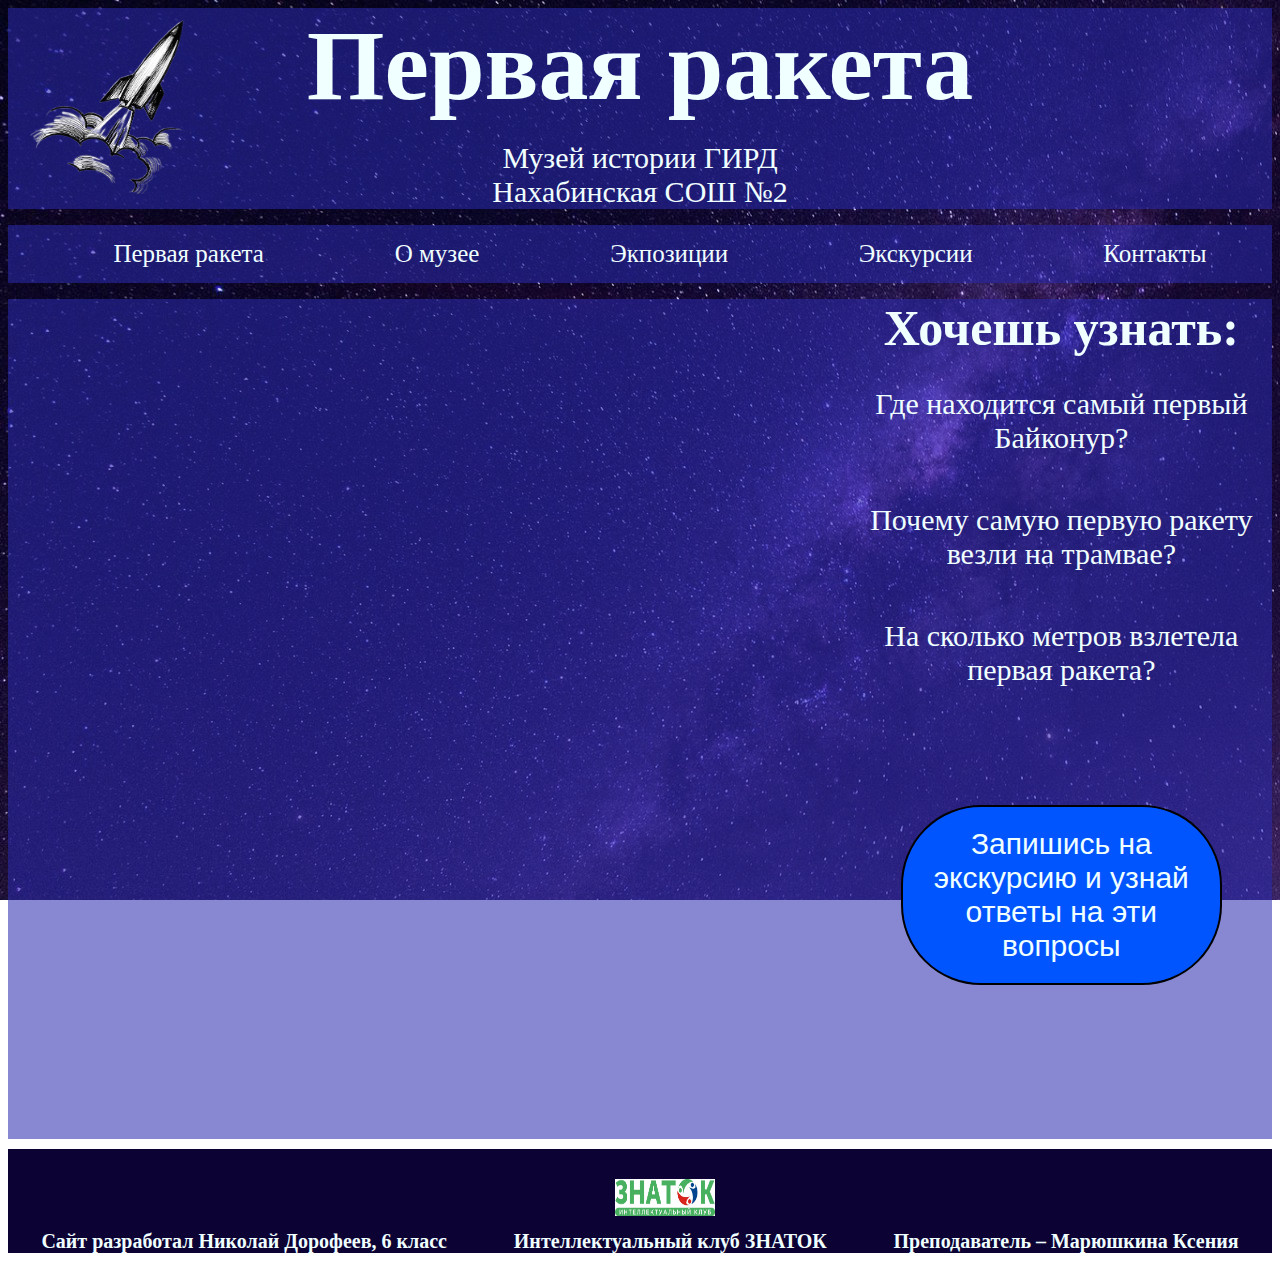
<file: index.html>
<!DOCTYPE html>
<html lang="en">
<head>
    <meta charset="UTF-8">
    <meta name="viewport" content="width=device-width, initial-scale=1.0">
    <title>Document</title>
    <link rel="stylesheet" href="style.css">
</head>
<body>
    <header>
      <div class="logo">
<img src="3c4ba544-bc75-45b0-879f-c67ae885b104.png" alt="" width="200px" height="200px">
</div>
<div class="text">
<h1>Первая ракета</h1><br>
<p>Музей истории ГИРД</p><p>Нахабинская СОШ №2</p></div>

</header>
<nav>
<ul><li><a href="первая ракета/index.html">Первая ракета</a></li>
<li><a href="о музее/index.html">О музее</a></li>
<li><a href="экспозиции/index.html">Экпозиции</a></li>
<li><a href="экскурсии/index.html">Экскурсии</a></li>

<li><a href="контакты/index.html">Контакты</a></li>
</ul>

</nav>
<div class="ff">
<div class="slider">
    <div class="slide">
      <img src="1а.jpg" alt="Фото 1" width="100%" height="840px">
    </div>
    <div class="slide">
      <img src="2a.jpg" alt="Фото 2" width="100%" height="840px">
    </div>
    <div class="slide">
      <img src="4a.jpg" alt="Фото 3" width="100%" height="840px">
    </div>
    <div class="slide">
      <img src="3a.png" alt="Фото 4" width="100%" height="840px">
    </div>
    <div class="slide">
        <img src="5a.jpg" alt="Фото 4" width="100%" height="840px">
      </div>

  </div>
  <div class="bait">
<h1>Хочешь узнать:</h1>
<p>Где находится самый первый Байконур?</p><br>
<p>Почему самую первую ракету везли на трамвае?</p><br>
<p>На сколько метров взлетела первая ракета?</p><br>
<button><a href="экскурсии/запись/index.html">Запишись на экскурсию и узнай ответы на эти вопросы</a></button>  </div>
</div>
<footer> 
    <div class="footer-img"><img src="WhatsApp Image 2024-03-23 at 12.44.08 PM.jpeg" alt="" width="100px" height="37px"></div>
  <div class="footer-text">                           
  <h6>Сайт разработал Николай Дорофеев, 6 класс</h6>
 <h6>Интеллектуальный клуб ЗНАТОК</h6>
  <h6>Преподаватель – Марюшкина Ксения</h6>
</div> 
</footer>



</body>
</html>
</file>
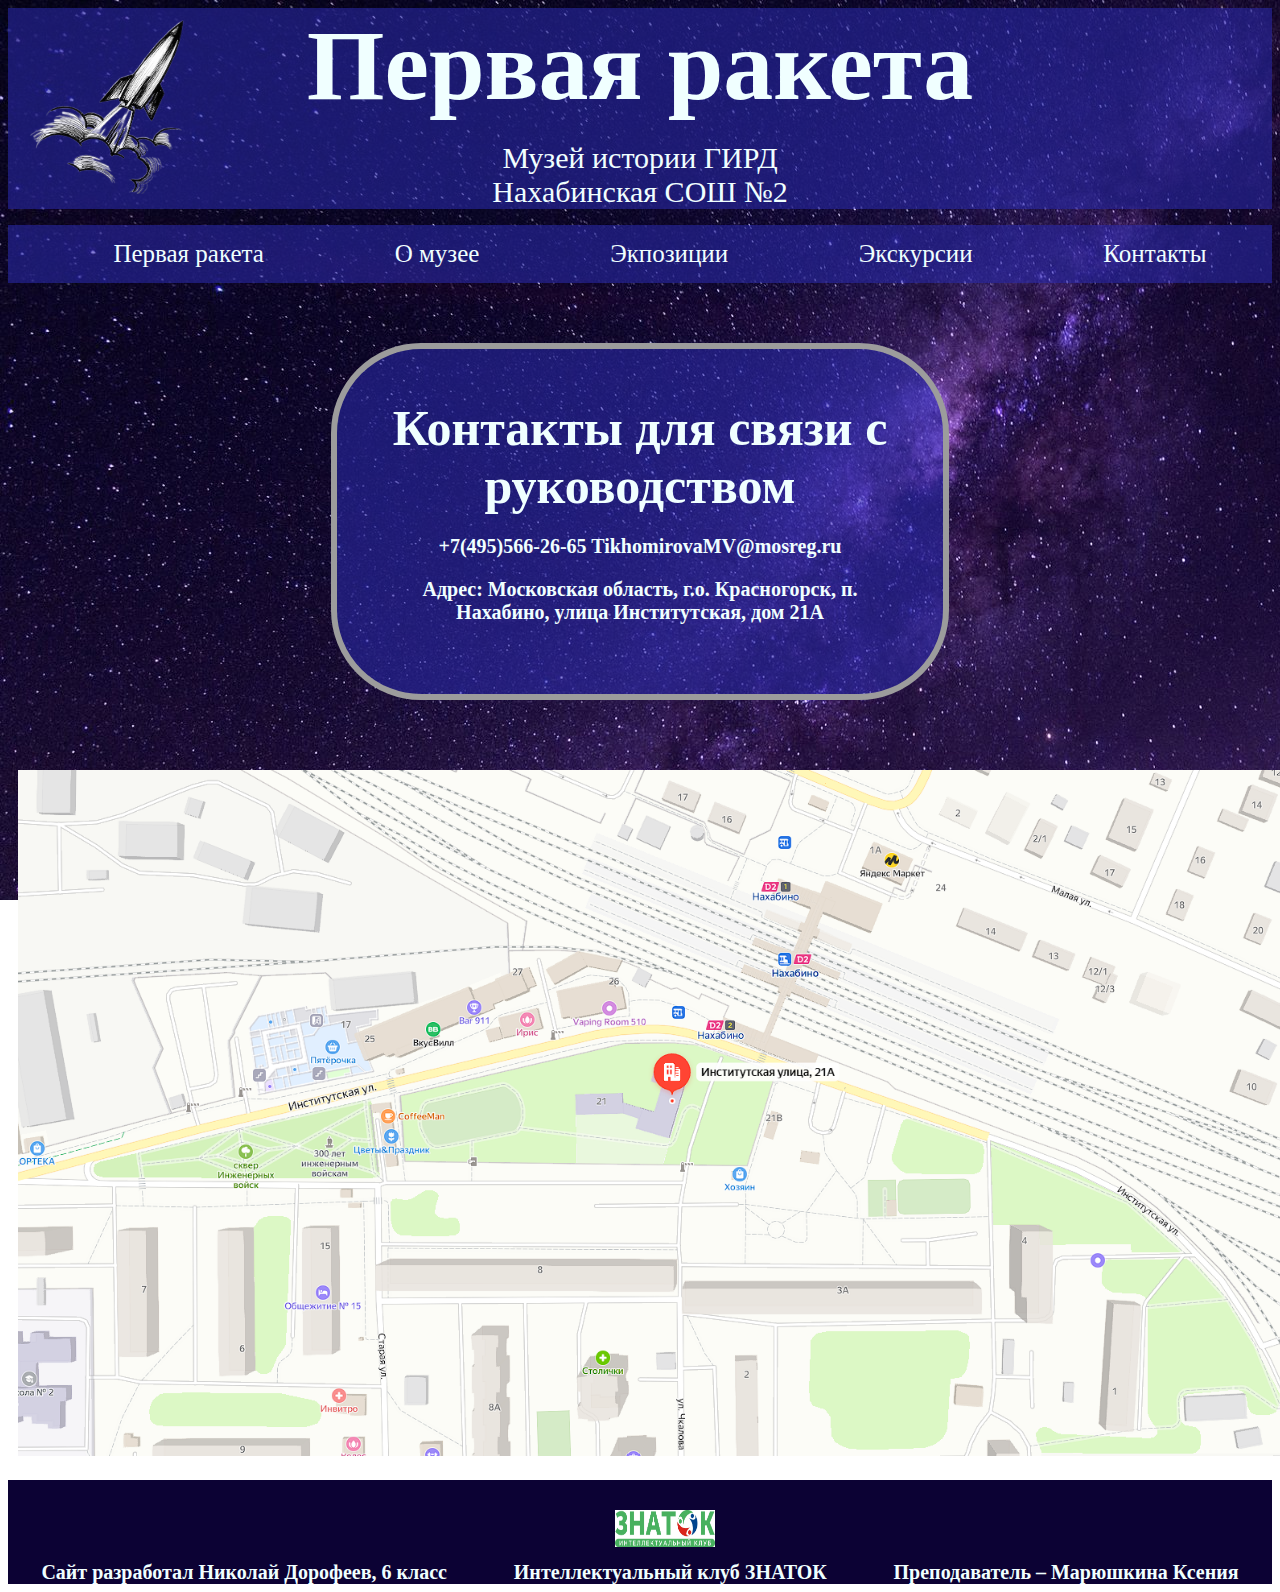
<file: контакты/index.html>
<!DOCTYPE html>
<html lang="en">
<head>
    <meta charset="UTF-8">
    <meta name="viewport" content="width=device-width, initial-scale=1.0">
    <title>Document</title>
    <link rel="stylesheet" href="style.css">
</head>
<body>
    <header>
        <div class="logo">
  <img src="3c4ba544-bc75-45b0-879f-c67ae885b104.png" alt="" width="200px" height="200px">
  </div>
  <div class="text">
  <h1>Первая ракета</h1><br>
  <p>Музей истории ГИРД</p><p>Нахабинская СОШ №2</p></div>
  </header>
  <nav>
  <ul><li><a href="первая ракета/index.html">Первая ракета</a></li>
  <li><a href="о музее/index.html">О музее</a></li>
  <li><a href="экспозиции/index.html">Экпозиции</a></li>
  <li><a href="экскурсии/index.html">Экскурсии</a></li>
  
  <li><a href="контакты/index.html">Контакты</a></li>
  </ul>
  
  </nav>
        <div class="info">
          <h1> Контакты для связи с руководством</h1> 
           <h3>  +7(495)566-26-65  TikhomirovaMV@mosreg.ru</h3>
           <h3>Адрес: Московская область, г.о. Красногорск, п. Нахабино, улица Институтская, дом 21А</h3>
           



        </div>
        <div class="mapc"><img src="Снимок экрана 2024-03-27 223954.png" alt="" width="1400px"> </div>
        
        <footer> 
            <div class="footer-img">
                <img src="WhatsApp Image 2024-03-23 at 12.44.08 PM.jpeg" alt="" width="100px" height="37px">
            </div>
          <div class="footer-text">                           
          <h6>Сайт разработал Николай Дорофеев, 6 класс</h6>
         <h6>Интеллектуальный клуб ЗНАТОК</h6>
          <h6>Преподаватель – Марюшкина Ксения</h6>
        </div> 
        </footer>
</body>
</html>
</file>
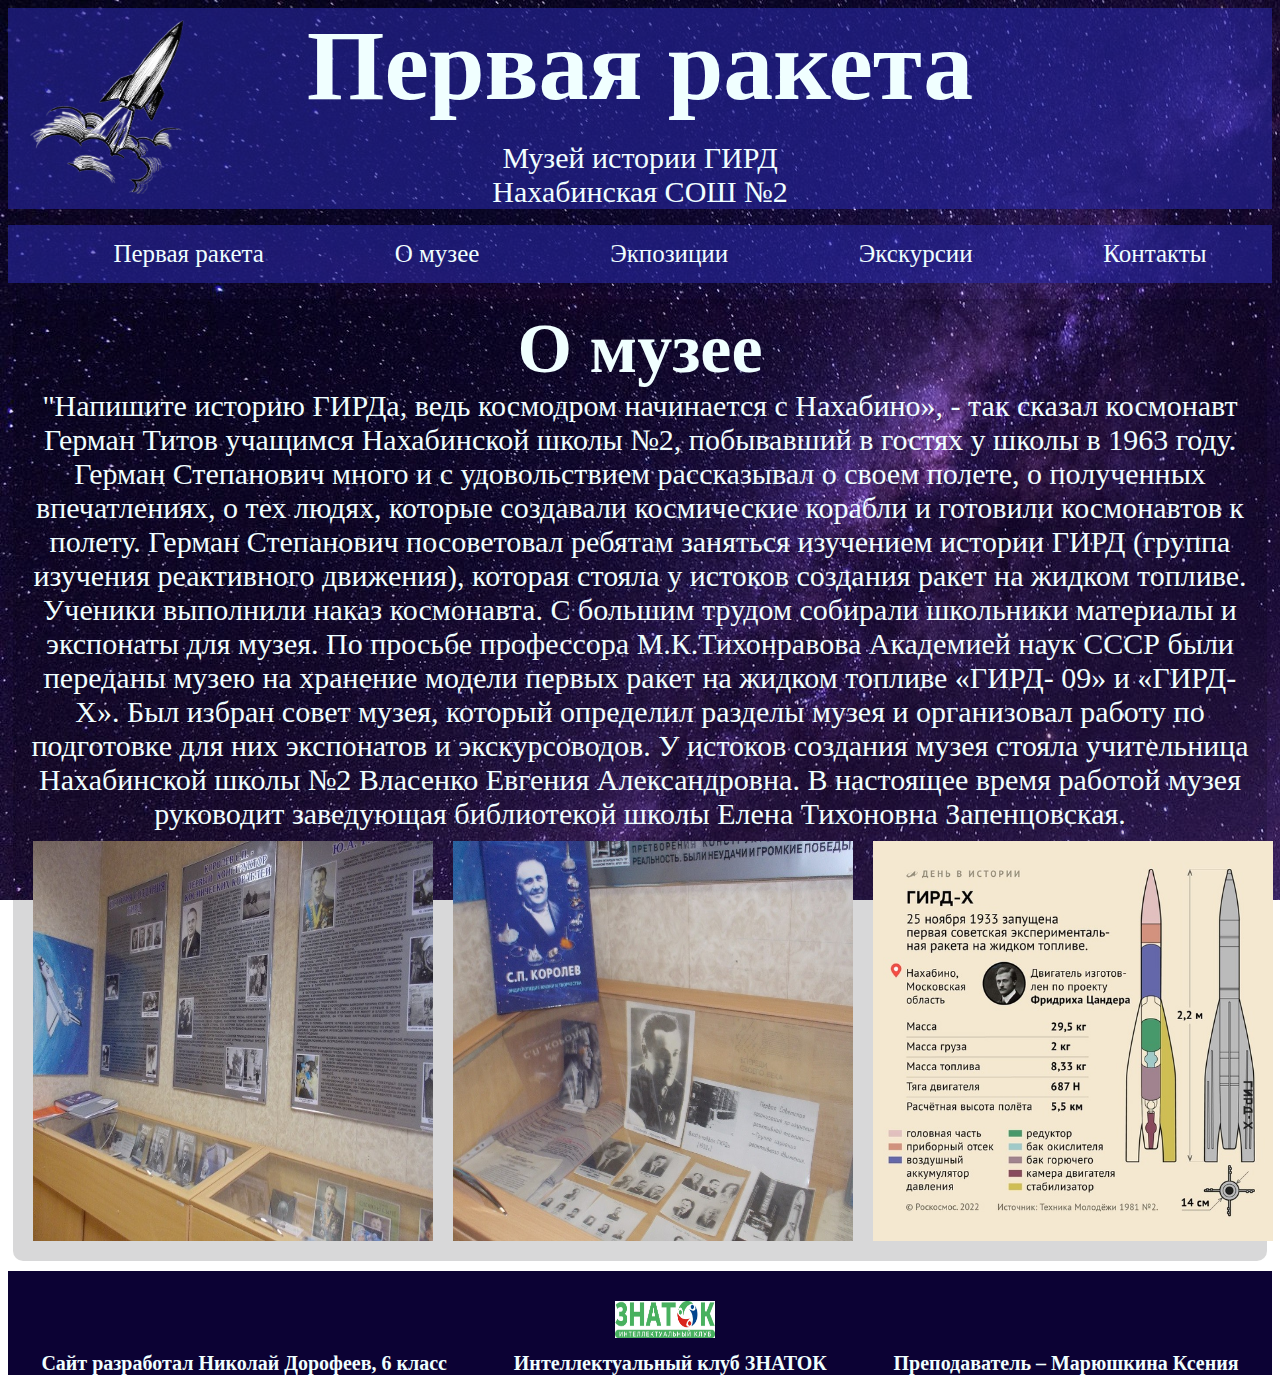
<file: о музее/index.html>
<!DOCTYPE html>
<html lang="en">
<head>
    <meta charset="UTF-8">
    <meta name="viewport" content="width=device-width, initial-scale=1.0">
    <title>Document</title>
    <link rel="stylesheet" href="style.css">
</head>
<body>
    <header>
        <div class="logo">
  <img src="3c4ba544-bc75-45b0-879f-c67ae885b104.png" alt="" width="200px" height="200px">
  </div>
  <div class="text">
  <h1>Первая ракета</h1><br>
  <p>Музей истории ГИРД</p><p>Нахабинская СОШ №2</p></div>
  </header>
  <nav>
  <ul><li><a href="первая ракета/первая ракета/index.html">Первая ракета</a></li>
  <li><a href="первая ракета/о музее/index.html">О музее</a></li>
  <li><a href="экспозиции/index.html">Экпозиции</a></li>
  <li><a href="экскурсии/index.html">Экскурсии</a></li>
  
  <li><a href="контакты/index.html">Контакты</a></li>
  </ul>
  
  </nav>
       <div class="ff"><h2>О музее</h2><p>"Напишите историю ГИРДа, ведь космодром начинается с Нахабино», - так сказал космонавт Герман Титов учащимся Нахабинской школы №2, побывавший в гостях у школы в 1963 году.   
        Герман Степанович много и с удовольствием рассказывал о своем полете, о полученных впечатлениях, о тех людях, которые создавали космические корабли и готовили космонавтов к полету. Герман Степанович посоветовал ребятам заняться изучением истории ГИРД (группа изучения реактивного движения), которая стояла у истоков создания ракет на жидком топливе.
        Ученики выполнили наказ космонавта.
        С большим трудом собирали школьники материалы и экспонаты для музея. По просьбе профессора М.К.Тихонравова Академией наук СССР были переданы музею на хранение модели первых ракет на жидком топливе «ГИРД- 09» и «ГИРД-Х». Был избран совет музея, который определил разделы музея и организовал работу по подготовке для них экспонатов и экскурсоводов. У истоков создания музея стояла учительница Нахабинской  школы №2 Власенко Евгения Александровна.
        В настоящее время работой музея руководит заведующая библиотекой школы Елена Тихоновна Запенцовская.</p>
            <div class="column">
              <img src="ksp2.jfif" alt="" width="400px" height="400px">
              <img src="ksp8.jfif" alt=""width="400px" height="400px" >
              <img src="raketa.jpg" alt="" width="400px" height="400px">
            </div>
           
        
        </div>  
            <footer> 
                <div class="footer-img">
                    <img src="WhatsApp Image 2024-03-23 at 12.44.08 PM.jpeg" alt="" width="100px" height="37px">
                </div>
              <div class="footer-text">                           
              <h6>Сайт разработал Николай Дорофеев, 6 класс</h6>
             <h6>Интеллектуальный клуб ЗНАТОК</h6>
              <h6>Преподаватель – Марюшкина Ксения</h6>
            </div> 
            </footer>
        
        
       
</body>
</html>
</file>
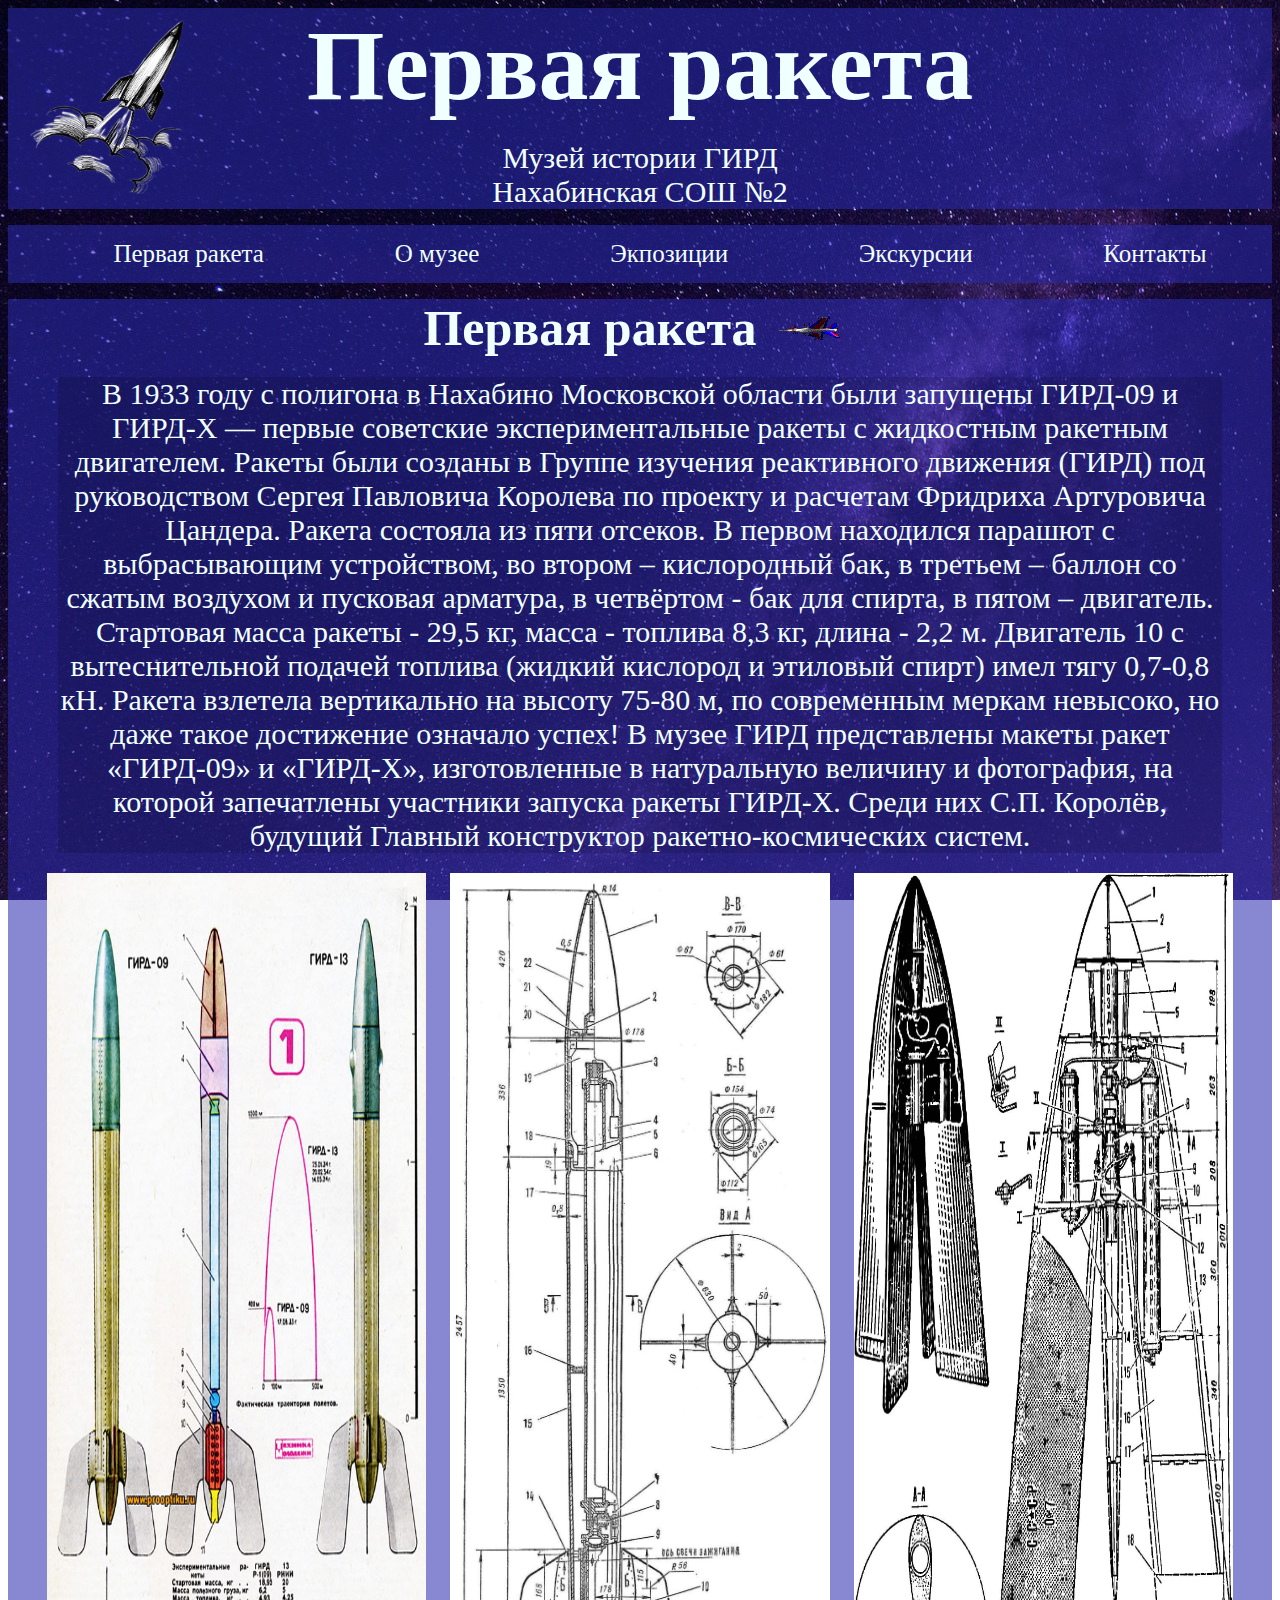
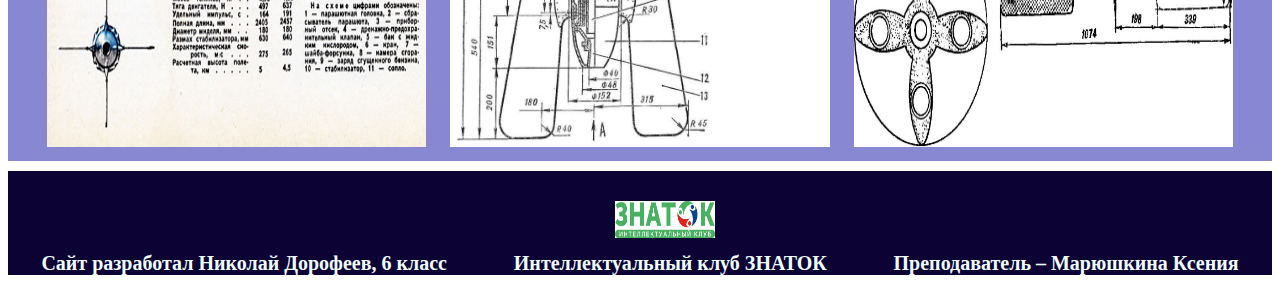
<file: первая ракета/index.html>
<!DOCTYPE html>
<html lang="en">
<head>
    <meta charset="UTF-8">
    <meta name="viewport" content="width=device-width, initial-scale=1.0">
    <title>Document</title>
    <link rel="stylesheet" href="style.css">
</head>
<body>
    <header>
            <div class="logo">
      <img src="3c4ba544-bc75-45b0-879f-c67ae885b104.png" alt="" width="200px" height="200px">
      </div>
      <div class="text">
      <h1>Первая ракета</h1><br>
      <p>Музей истории ГИРД</p><p>Нахабинская СОШ №2</p></div>
      </header>
      <nav>
      <ul><li><a href="первая ракета/index.html">Первая ракета</a></li>
      <li><a href="о музее/index.html">О музее</a></li>
      <li><a href="экспозиции/index.html">Экпозиции</a></li>
      <li><a href="экскурсии/index.html">Экскурсии</a></li>
      
      <li><a href="контакты/index.html">Контакты</a></li>
      </ul>
      
      </nav>
        <div class="info">
<div class="raceta"><h1>Первая ракета</h1><img src="Air5 (1).gif" alt=""></div>
<p>В 1933 году с полигона в Нахабино Московской области были запущены ГИРД-09 и ГИРД-Х — первые советские экспериментальные ракеты с жидкостным ракетным двигателем. Ракеты были созданы в Группе изучения реактивного движения (ГИРД) под руководством Сергея Павловича Королева по проекту и расчетам Фридриха Артуровича Цандера. Ракета состояла из пяти отсеков. В первом находился парашют с выбрасывающим устройством, во втором – кислородный бак, в третьем – баллон со сжатым воздухом и пусковая арматура, в четвёртом - бак для спирта, в пятом – двигатель. Стартовая масса ракеты - 29,5 кг, масса - топлива 8,3 кг, длина - 2,2 м. Двигатель 10 с вытеснительной подачей топлива (жидкий кислород и этиловый спирт) имел тягу 0,7-0,8 кН. Ракета взлетела вертикально на высоту 75-80 м, по современным меркам невысоко, но даже такое достижение означало успех!

    В музее ГИРД представлены макеты ракет «ГИРД-09» и «ГИРД-Х», изготовленные в натуральную величину и фотография, на которой запечатлены участники запуска ракеты ГИРД-Х. Среди них С.П. Королёв, будущий Главный конструктор ракетно-космических систем.</p>


<img src="рослуе.jpg" alt="" width="30%" height="874">
<img src="1.jpg" alt="" width="30%" height="874">
<img src="1 (1).jpg" alt="" width="30%" height="874">






        </div>
        <footer> 
            <div class="footer-img"><img src="WhatsApp Image 2024-03-23 at 12.44.08 PM.jpeg" alt="" width="100px" height="37px">
            </div>
          <div class="footer-text">                           
          <h6>Сайт разработал Николай Дорофеев, 6 класс</h6>
         <h6>Интеллектуальный клуб ЗНАТОК</h6>
          <h6>Преподаватель – Марюшкина Ксения</h6>
        </div> 
        
        
        </footer>
       
</body>
</html>
</file>
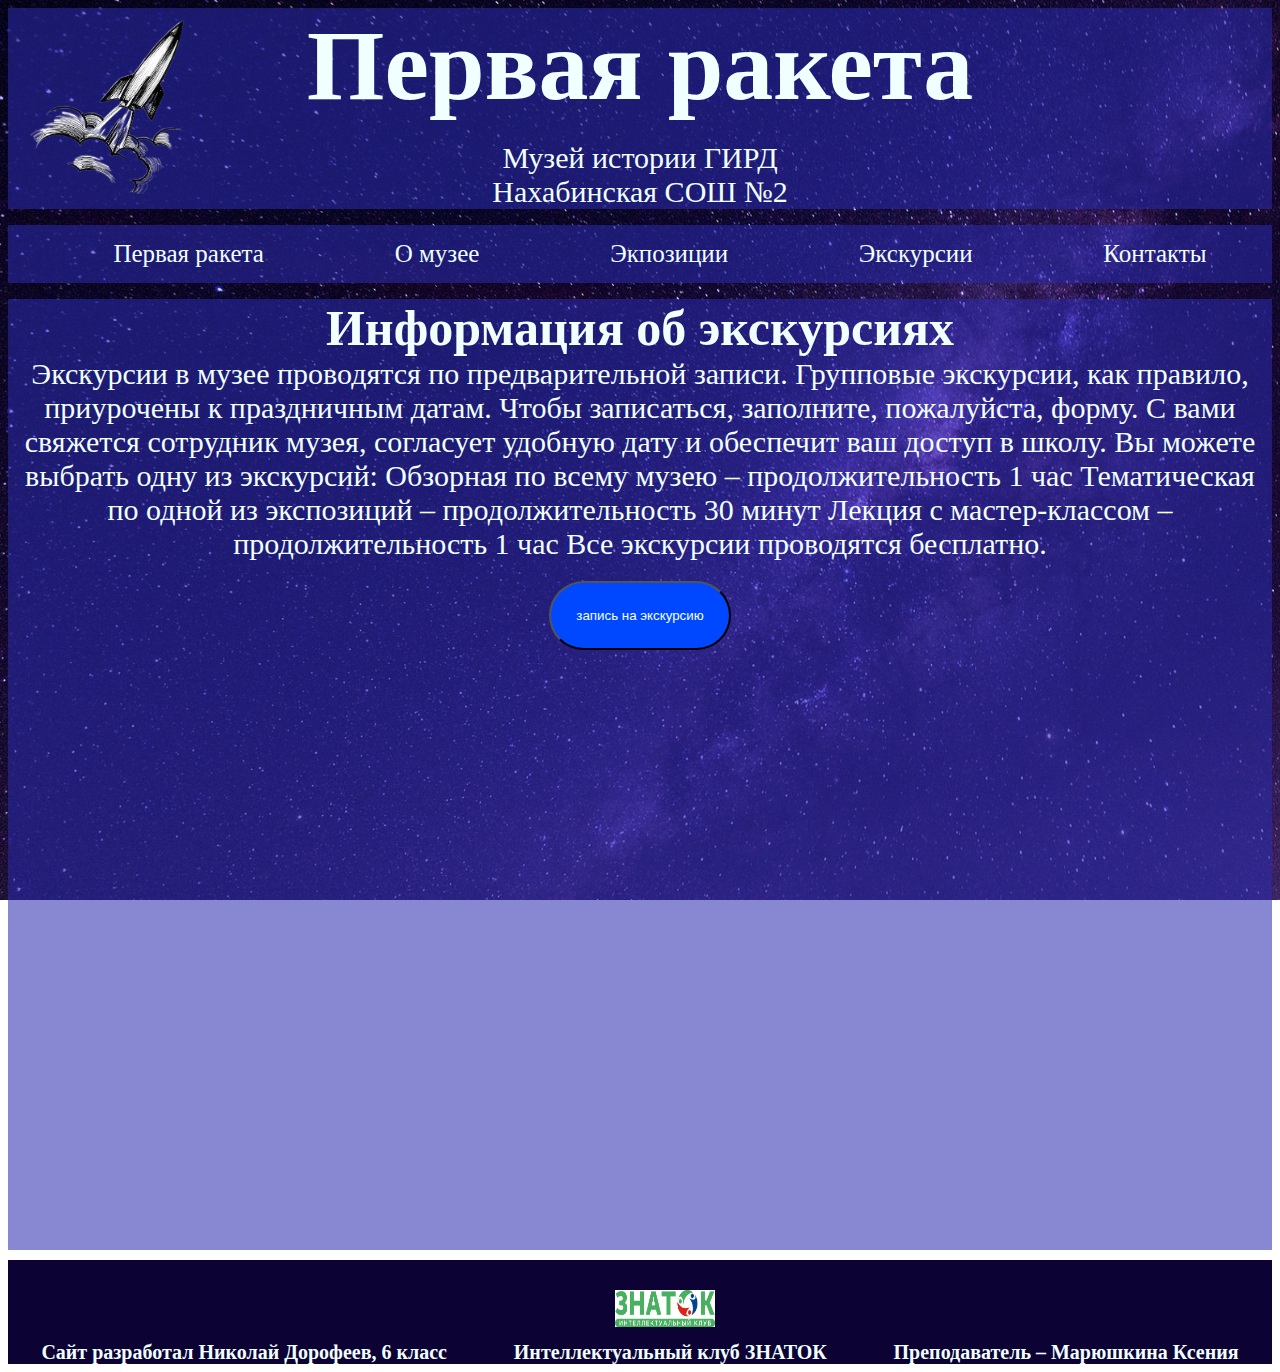
<file: экскурсии/index.html>
<!DOCTYPE html>
<html lang="en">
<head>
    <meta charset="UTF-8">
    <meta name="viewport" content="width=device-width, initial-scale=1.0">
    <title>Document</title>
    <link rel="stylesheet" href="style.css">
</head>
<body>
    <header>
        <div class="logo">
  <img src="3c4ba544-bc75-45b0-879f-c67ae885b104.png" alt="" width="200px" height="200px">
  </div>
  <div class="text">
  <h1>Первая ракета</h1><br>
  <p>Музей истории ГИРД</p><p>Нахабинская СОШ №2</p></div>
  </header>
  <nav>
  <ul><li><a href="первая ракета/index.html">Первая ракета</a></li>
  <li><a href="о музее/index.html">О музее</a></li>
  <li><a href="экспозиции/index.html">Экпозиции</a></li>
  <li><a href="экскурсии/index.html">Экскурсии</a></li>
  
  <li><a href="контакты/index.html">Контакты</a></li>
  </ul>
  
  </nav>
        <div class="info">
            <h1>Информация об экскурсиях</h1>
            <p>Экскурсии в музее проводятся по предварительной записи. Групповые экскурсии, как правило, приурочены к праздничным датам. Чтобы записаться, заполните, пожалуйста, форму. С вами свяжется сотрудник музея, согласует удобную дату и обеспечит ваш доступ в школу.
            Вы можете выбрать одну из экскурсий:
            Обзорная по всему музею – продолжительность 1 час
            Тематическая по одной из экспозиций – продолжительность 30 минут
            Лекция с мастер-классом – продолжительность 1 час
            Все экскурсии проводятся бесплатно.</p>
            <button><a href="запись/index.html">запись на экскурсию</a></button> </div>
            <div class="vidio">
            <iframe width="800px" height="500px" src="https://www.youtube.com/embed/M-rbY23I-0Q" title="Музей ГИРД экскурсия по музею" frameborder="0" allow="accelerometer; autoplay; clipboard-write; encrypted-media; gyroscope; picture-in-picture; web-share" referrerpolicy="strict-origin-when-cross-origin" allowfullscreen></iframe>
        </div>



<footer> 
    <div class="footer-img">
        <img src="WhatsApp Image 2024-03-23 at 12.44.08 PM.jpeg" alt="" width="100px" height="37px">
    </div>
  <div class="footer-text">                           
  <h6>Сайт разработал Николай Дорофеев, 6 класс</h6>
 <h6>Интеллектуальный клуб ЗНАТОК</h6>
  <h6>Преподаватель – Марюшкина Ксения</h6>
</div> 
</footer>
</body>
</html>
</file>
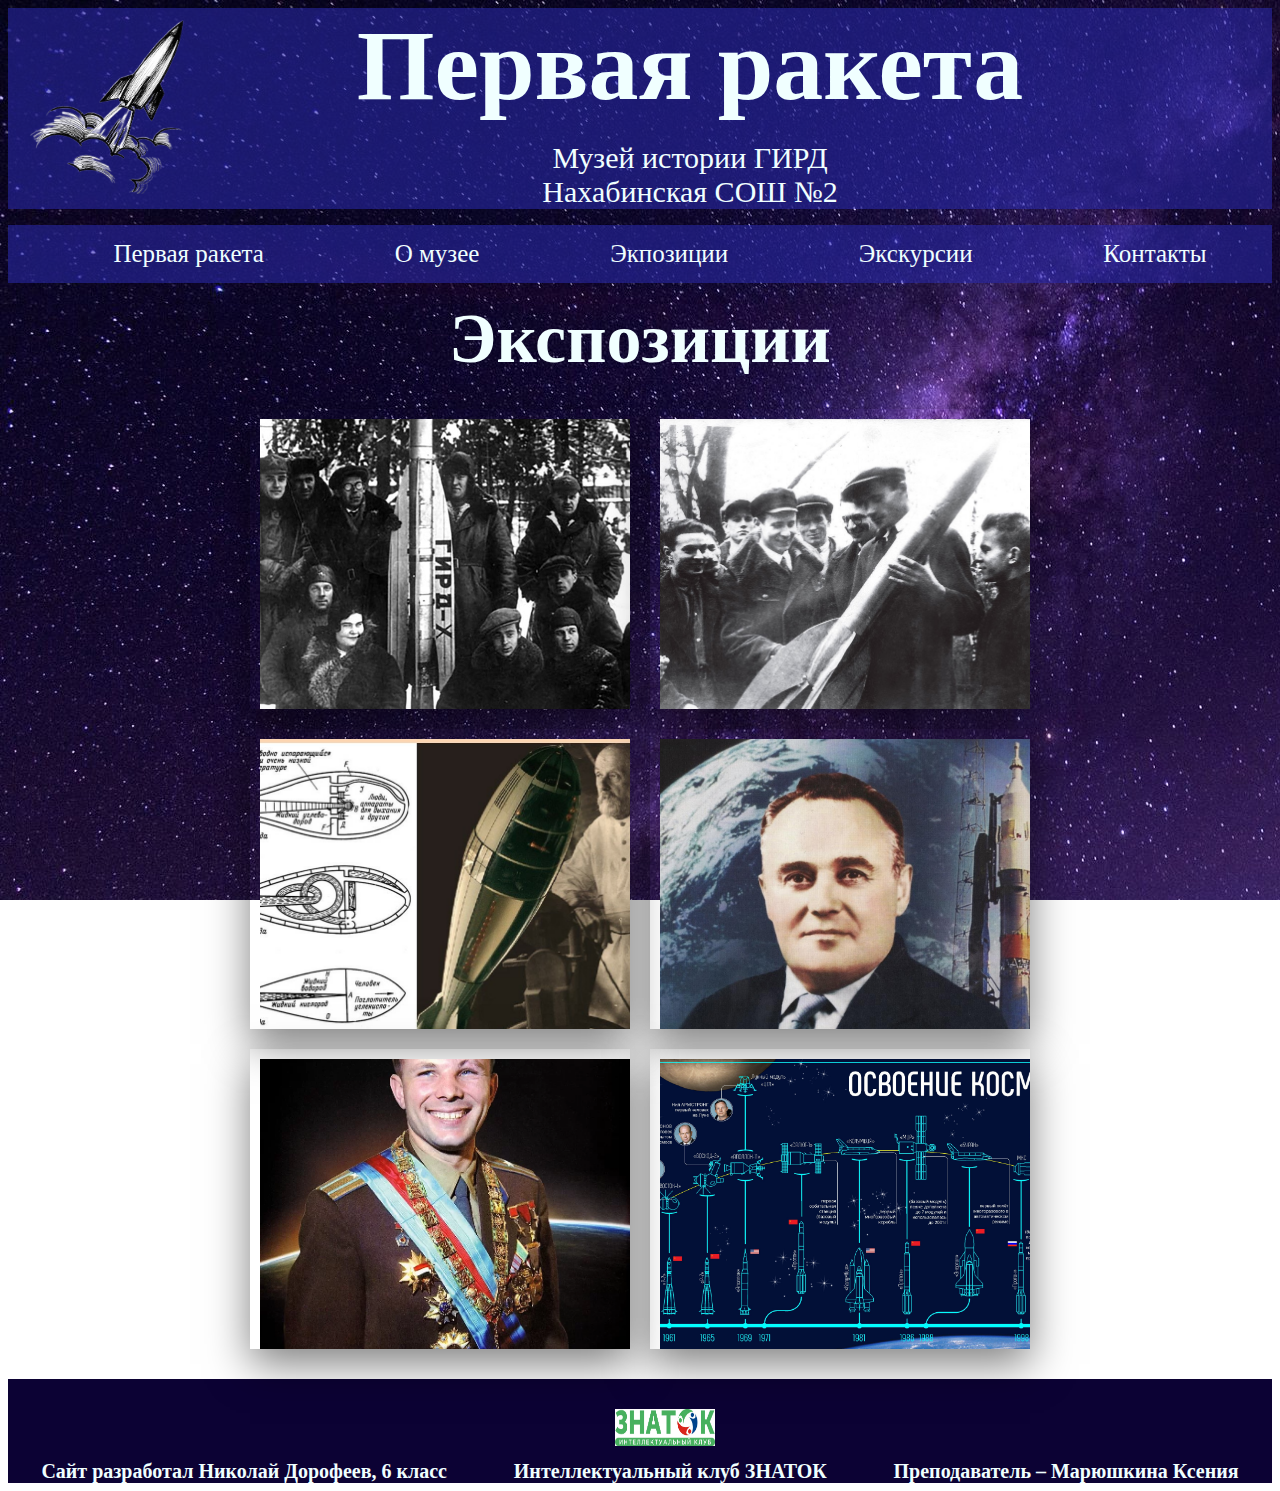
<file: экспозиции/index.html>
<!DOCTYPE html>
<html lang="en">
<head>
    <meta charset="UTF-8">
    <meta name="viewport" content="width=device-width, initial-scale=1.0">
    <title>Document</title>
    <link rel="stylesheet" href="style.css">
</head>
<body>
    <header>
        <div class="logo">
  <img src="3c4ba544-bc75-45b0-879f-c67ae885b104.png" alt="" width="200px" height="200px">
  </div>
  <div class="text">
  <h1>Первая ракета</h1><br>
  <p>Музей истории ГИРД</p><p>Нахабинская СОШ №2</p></div>
  
  </header>
        <nav>
            <ul><li><a href="первая ракета/index.html">Первая ракета</a></li>
            <li><a href="о музее/index.html">О музее</a></li>
            <li><a href="экспозиции/index.html">Экпозиции</a></li>
            <li><a href="экскурсии/index.html">Экскурсии</a></li>
            
            <li><a href="контакты/index.html">Контакты</a></li>
            </ul>
            
            </nav>
        <section id="exhibits">
            <h2>Экспозиции</h2>
            <div class="container">
                <div class="card">
                    <img src="gird.jpg" alt="История ГИРД">
                    <div class="content">
                        <h3>История ГИРД</h3>
                        <p>Группа изучения реактивного движения (ГИРД) - первая в СССР научно-техническая организация, занимавшаяся разработкой и испытанием жидкостных ракетных двигателей и ракет. Основана в 1931 году группой энтузиастов под руководством Фридриха<p>Группа изучения реактивного движения (ГИРД) - первая в СССР научно-техническая организация, занимавшаяся разработкой и испытанием жидкостных ракетных двигателей и ракет. Основана в 1931 году группой энтузиастов под руководством Фридриха Цандера и Сергея Королева. В музее вы можете увидеть модели и чертежи первых ракет ГИРД, а также узнать о жизни и деятельности ее основателей и участников.</p>
                    </div>
                </div>
                <div class="card">
                    <img src="uistokov.jpg" alt="У истоков ракетостроения">
                    <div class="content">
                        <h3>У истоков ракетостроения</h3>
                        <p>Ракетостроение - одна из самых древних и захватывающих областей человеческого творчества. Еще в древности люди использовали ракеты для военных и развлекательных целей. В музее вы можете познакомиться с историей развития ракетостроения от древних китайцев до наших дней, а также увидеть различные типы ракет и их принципы работы.</p>
                    </div>
                </div>
                <div class="card">
                    <img src="cikolov.jpg" alt="Циолковский - воплощение мечты о межпланетных путешествиях">
                    <div class="content">
                        <h3>Циолковский - воплощение мечты о межпланетных путешествиях</h3>
                        <p>Константин Циолковский - великий русский ученый, основоположник космонавтики. Его идеи и теории легли в основу современного ракетостроения и космических исследований. В музее вы можете узнать о жизни и творчестве Циолковского, а также о его фантастических визиях будущего человечества в космосе.</p>
                    </div>
                </div>
                <div class="card"> 
                    <img src="Королев.jpg" alt="С.П.Королев–первый конструктор космических кораблей"> 
                    <div class="content"> 
                        <h3>С.П. Королев – первый конструктор космических кораблей</h3> <p>Сергей Павлович Королев - гениальный советский ученый и конструктор, стоявший у истоков советской космонавтики. Он разработал первые ракеты-носители, искусственные спутники Земли, пилотируемые космические корабли и лунные аппараты. Он был главным организатором и руководителем запуска первого космонавта Юрия Гагарина. Его имя носит крупнейший космический центр в России.</p>
                    </div> 
                </div> 
                <div class="card">
                    <img src="гагарин.webp" alt="Первый космонавт планеты - Ю.А. Гагарин"> 
                    <div class="content"> 
                        <h3>Первый космонавт планеты - Ю.А. Гагарин</h3> 
                        <p>Юрий Алексеевич Гагарин - легендарный советский летчик и космонавт, первый человек в истории, побывавший в космосе. 12 апреля 1961 года он совершил орбитальный полет на космическом корабле “Восток-1” продолжительностью 108 минут. Его полет стал величайшим достижением человечества и символом мира и прогресса. Его имя и подвиг вошли в мировую историю и культуру.</p>
                     </div> </div> 
                     <div class="card"> 
                        <img src="вехи.jpg" alt="Основные вехи космонавтики">
                        <div class="content"> 
                            <h3>Основные вехи космонавтики</h3>
                        <p>Космонавтика - наука и технология космических полетов, начавшаяся с запуска первого искусственного спутника Земли в 1957 году. С тех пор космонавтика достигла многих великих результатов, таких как: выход человека в открытый космос, высадка на Луну, создание орбитальных станций, исследование других планет и астероидов, запуск межпланетных зондов и телескопов. Космонавтика продолжает развиваться и открывать новые горизонты для человечества.</p> 
                    </div>
                 </div>
                
            </div>
        </section>
        <footer> 
            <div class="footer-img">
                <img src="WhatsApp Image 2024-03-23 at 12.44.08 PM.jpeg" alt="" width="100px" height="37px">
            </div>
          <div class="footer-text">                           
          <h6>Сайт разработал Николай Дорофеев, 6 класс</h6>
         <h6>Интеллектуальный клуб ЗНАТОК</h6>
          <h6>Преподаватель – Марюшкина Ксения</h6>
        </div> 
        </footer>
</body>
</html>
</file>
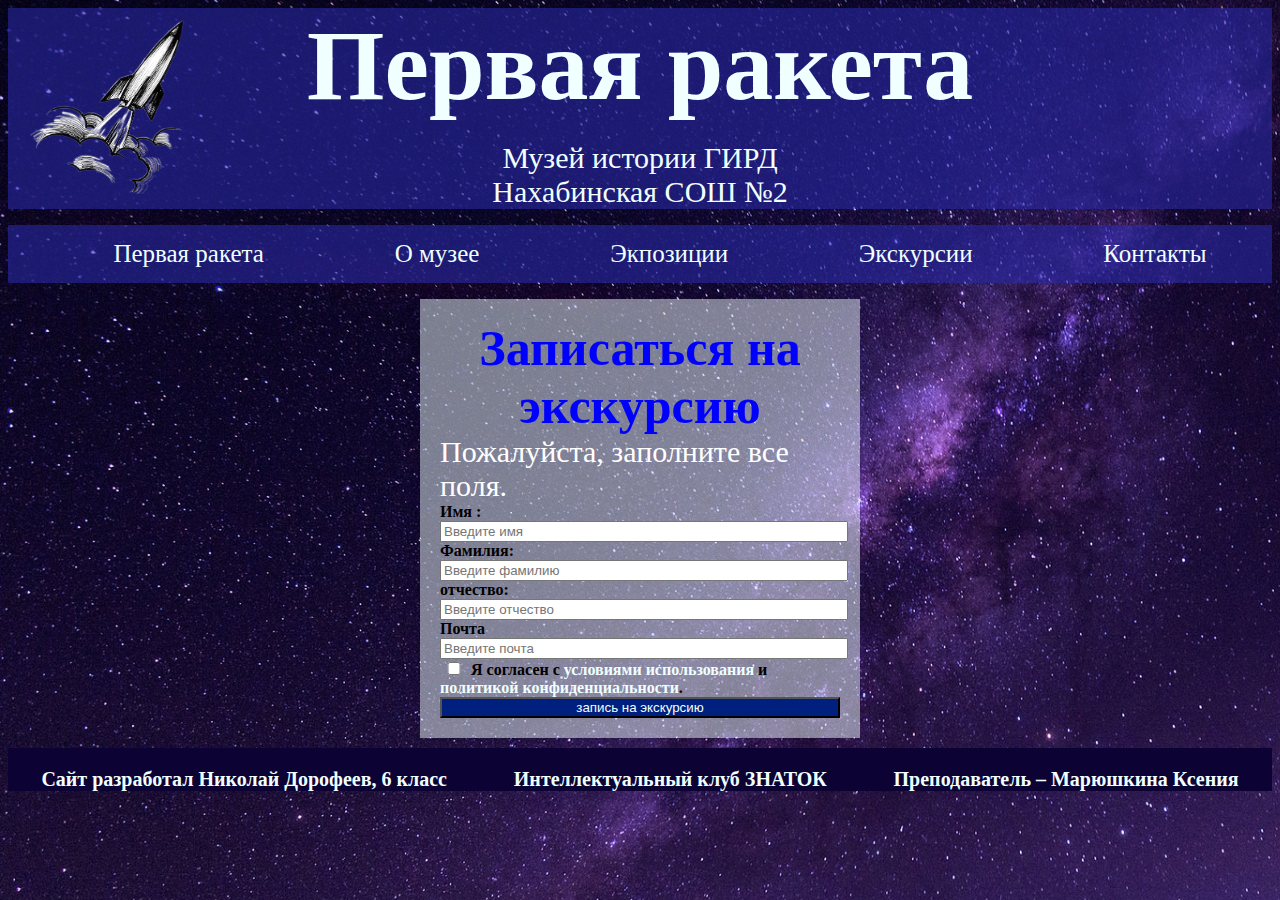
<file: экскурсии/запись/index.html>
<!DOCTYPE html>
<html lang="en">
<head>
    <meta charset="UTF-8">
    <meta name="viewport" content="width=device-width, initial-scale=1.0">
    <title>Document</title>
    <link rel="stylesheet" href="style.css">
</head>
<body>
  <header>
        <div class="logo">
  <img src="3c4ba544-bc75-45b0-879f-c67ae885b104.png" alt="" width="200px" height="200px">
  </div>
  <div class="text">
  <h1>Первая ракета</h1><br>
  <p>Музей истории ГИРД</p><p>Нахабинская СОШ №2</p></div>
  </header>
  <nav>
  <ul><li><a href="первая ракета/index.html">Первая ракета</a></li>
  <li><a href="о музее/index.html">О музее</a></li>
  <li><a href="экспозиции/index.html">Экпозиции</a></li>
  <li><a href="экскурсии/index.html">Экскурсии</a></li>
  
  <li><a href="контакты/index.html">Контакты</a></li>
  </ul>
  
  </nav>
  <form>
            <h1>Записаться на экскурсию</h1>
            <p>Пожалуйста, заполните все поля.</p>
            <label for="username">Имя :</label>
            <input type="text"  placeholder="Введите имя " required><br>
            <label for="">Фамилия:</label>
            <input type=""  placeholder="Введите фамилию" required><br>
            <label for="">отчество:</label>
            <input type="" placeholder="Введите отчество" required><br>
            <label for="email">Почта</label>
            <input type="email"  placeholder="Введите почта" required><br>
        
            <input type="checkbox"  required>
            <label >Я согласен с <a href="#">условиями использования</a> и <a href="#">политикой конфиденциальности</a>.</label><br>
            <button><a href="запись/index.html">запись на экскурсию</a></button> </div>
          </form>
          <footer> 
            <div class="footer-img">
              
            </div>
          <div class="footer-text">                           
          <h6>Сайт разработал Николай Дорофеев, 6 класс</h6>
         <h6>Интеллектуальный клуб ЗНАТОК</h6>
          <h6>Преподаватель – Марюшкина Ксения</h6>
        </div> 
        </footer>
</body>
</html>
</file>
<file: style.css>
header {
  background-color: rgba(42, 42, 174, 0.56);
  display: flex;
  align-items: center;
  justify-content: center;
  text-align: center;
}

.logo {
  position: absolute;
  left: 10px;
}

.text {
  flex-grow: 1;
}

h1, p {
  color: azure;
  margin: 0;
}

h1 {
  font-size: 50px;
}

p {
  font-size: 40px;
}
img{padding: 10px;}
a{color: azure;
    list-style: none;
    text-decoration: none;
}
ul{display: flex;
background-color: rgba(42, 42, 174, 0.56);    justify-content: space-around;}
li{padding: 15px;
font-size: 25px;
list-style: none;
}


body {
    background-image: url(g.jpg);
    background-attachment: fixed;}
    .slider {
        width:100%;
        height: 840px;
        overflow: hidden;
        position: relative;
    background-color:  rgba(42, 42, 174, 0.56);
   
      }
      
      .slide {
        width: 100%;
        height: 840px;
        position: absolute;
        left: 0;
        top: 0;
        opacity: 0;
        transition: opacity 0.5s ease-in-out;
        animation: slide 15s infinite;

      }
      
      .slide:nth-child(1) {
        animation-delay: 0s;
      }
      
      .slide:nth-child(2) {
        animation-delay: 3s;
      }
      
      .slide:nth-child(3) {
        animation-delay: 6s;
      }
      
      .slide:nth-child(4) {
        animation-delay: 9s;
      }
      
      .slide:nth-child(5) {
        animation-delay: 12s;
      }
      
      @keyframes slide {
        0% {
          opacity: 0;
        }
        10% {
          opacity: 1;
        }
        30% {
          opacity: 1;
        }
        40% {
          opacity: 0;
        }
        100% {
          opacity: 0;
        }
      }
      .bait{background-color:rgba(42, 42, 174, 0.56);
    text-align: center;width: 50%;

}
.bait p{font-size: 30px; color: azure;
padding: 30px 10px 0 10px;}
button{padding: 20px;
margin:50px;
margin-top: 100px;
background-color: rgb(0, 85, 255);
color: azure;
border: 2px solid black;
border-radius: 80px;font-size: 30px;}
button:hover{background-color: darkblue;}
.ff{display: flex;}
  footer {
    
    background-color: rgb(12, 2, 52);
   margin-top: 10px;
    }
header h1{font-size: 100px; margin: 0;}
h6{color: azure;
  font-size: 20px;
margin: 0;}
  p{font-size: 30px;}
.footer-img{
 text-align: center;
 margin-left: 50px;
 padding-top: 20px;

}
.footer-text{
  display: flex;
  align-items: center;
    justify-content: space-around;
    margin: 0;
    
}
</file>
<file: контакты/style.css>
body {
        background-image: url(g.jpg);
        background-attachment: fixed;}
        
        .info{background-color:rgba(42, 42, 174, 0.56);
        width: 40%;
 border-radius: 90px;
 padding: 50px;
 margin: 60px auto;
 border: 6px solid rgb(156, 156, 156);
    
        }
        .mapc{
           text-align: center;
         
           margin: 0;

        }
                .info h1 {text-align: center;}
                .info h3 {text-align: center;}
                header{background-color: rgba(42, 42, 174, 0.56);
                    display: flex}
                    img{padding: 10px;}
                    a{color: azure;
                        list-style: none;
                        text-decoration: none;
                    }
                    header {
                        background-color: rgba(42, 42, 174, 0.56);
                        display: flex;
                        align-items: center;
                        justify-content: center;
                        text-align: center;
                      }
                      
                      .logo {
                        position: absolute;
                        left: 10px;
                      }
                      
                      .text {
                        flex-grow: 1;
                      }
                      
                      h1, p {
                        color: azure;
                        margin: 0;
                      }
                      
                      h1 {
                        font-size: 50px;
                      }
                      ul{display: flex;
                        background-color:rgba(42, 42, 174, 0.56);    justify-content: space-around;}
                        li{padding: 15px;
                        font-size: 25px;
                        list-style: none;
                        }
                        p{font-size: 30px;}
                        header h1{font-size: 100px; margin: 0;}
                h3{
                    color: azure;
                    font-size: 20px;
                }
                
                
                        .footer-img{
                            text-align: center;
                            margin-left: 50px;
                            padding-top: 20px;
                           
                           }
                           h6{color: azure;
                            font-size: 20px;
                          margin: 0;}
                
                           .footer-text{
                             display: flex;
                             align-items: center;
                               justify-content: space-around;
                               margin: 0;
                               color: azure;
                               
                           }
                           h6{color: azure;
                            font-size: 20px;
                          margin: 0;}
                           footer{
                            background-color: rgb(12, 2, 52);
                   margin-top: 10px;
                           }
</file>
<file: о музее/style.css>
header{background-color: rgba(42, 42, 174, 0.56);
    display: flex}
    img{padding: 10px;}
    a{color: azure;
        list-style: none;
        text-decoration: none;
    }
    header {
        background-color: rgba(42, 42, 174, 0.56);
        display: flex;
        align-items: center;
        justify-content: center;
        text-align: center;
      }
      
      .logo {
        position: absolute;
        left: 10px;
      }
      
      .text {
        flex-grow: 1;
      }
      
      h1, p {
        color: azure;
        margin: 0;
      }
      
      h1 {
        font-size: 50px;
      }
      ul{display: flex;
        background-color:rgba(42, 42, 174, 0.56);    justify-content: space-around;}
        li{padding: 15px;
        font-size: 25px;
        list-style: none;
        }
        p{font-size: 30px;}
        header h1{font-size: 100px; margin: 0;}



        .footer-img{
            text-align: center;
            margin-left: 50px;
            padding-top: 20px;
           
           }
           h6{color: azure;
            font-size: 20px;
          margin: 0;}

           .footer-text{
             display: flex;
             align-items: center;
               justify-content: space-around;
               margin: 0;
               color: azure;
               
           }
           h6{color: azure;
            font-size: 20px;
          margin: 0;}
           footer{
            background-color: rgb(12, 2, 52);
   margin-top: 10px;
           }
    body {
        background-image: url(g.jpg);
        background-attachment: fixed;}
        h2 {
            display: flex;
            justify-content: center;
            align-items: center;
            font-size: 24px;
            color: azure;
            margin: 0;
        }
        
      
            
           
        
        
        h4 {
            font-size: 18px;
        }
        
        h5 {
            font-size: 16px;
            text-align: justify;
        }
        
        h1{color: azure;}
        .ff{
         
            background-color: rgba(0, 0, 6, 0.152);
            margin: 5px;
            padding: 10px;
            border-radius: 10px;
            text-align: center;}
          
      
        h2{text-align: center;font-size: 70px;}
        
            p{font-size: 30px;margin: 0;}
                .column{
                    display: flex;
                    justify-content: space-around;
                    
                }
</file>
<file: первая ракета/style.css>
header{background-color: rgba(42, 42, 174, 0.56);
    display: flex}
    img{padding: 10px;}
    a{color: azure;
        list-style: none;
        text-decoration: none;
    }
    header {
        background-color: rgba(42, 42, 174, 0.56);
        display: flex;
        align-items: center;
        justify-content: center;
        text-align: center;
      }
      
      .logo {
        position: absolute;
        left: 10px;
      }
      
      .text {
        flex-grow: 1;
      }
      
      h1, p {
        color: azure;
        margin: 0;
      }
      
      h1 {
        font-size: 50px;
      }
      
      
    .info p{
       margin: 10px 50px;
        
        background-color: rgba(0, 0, 0, 0.141);
    }
    .raceta{
      display: flex;
      justify-content: center;
    }
    ul{display: flex;
    background-color:rgba(42, 42, 174, 0.56);    justify-content: space-around;}
    li{padding: 15px;
    font-size: 25px;
    list-style: none;
    }
    p{font-size: 30px;}
    header h1{font-size: 100px; margin: 0;}
  
    body {
        background-image: url(g.jpg);
        background-attachment: fixed;}
        .info{background-color:rgba(42, 42, 174, 0.56);
        text-align: center;}
        .footer-img{
            text-align: center;
            margin-left: 50px;
            padding-top: 20px;
           
           }
           h6{color: azure;
            font-size: 20px;
          margin: 0;}
           .footer-text{
             display: flex;
             align-items: center;
               justify-content: space-around;
               margin: 0;
               color: azure;
               
           }
           footer{
            background-color: rgb(12, 2, 52);
   margin-top: 10px;
           }
</file>
<file: экскурсии/style.css>
header{background-color: rgba(42, 42, 174, 0.56);
    display: flex}
    img{padding: 10px;}
    a{color: azure;
        list-style: none;
        text-decoration: none;
    }
    header {
        background-color: rgba(42, 42, 174, 0.56);
        display: flex;
        align-items: center;
        justify-content: center;
        text-align: center;
      }
      
      .logo {
        position: absolute;
        left: 10px;
      }
      
      .text {
        flex-grow: 1;
      }
      
      h1, p {
        color: azure;
        margin: 0;
      }
      
      h1 {
        font-size: 50px;
      }
      ul{display: flex;
        background-color:rgba(42, 42, 174, 0.56);    justify-content: space-around;}
        li{padding: 15px;
        font-size: 25px;
        list-style: none;
        }
        p{font-size: 30px;}
        header h1{font-size: 100px; margin: 0;}



        .footer-img{
            text-align: center;
            margin-left: 50px;
            padding-top: 20px;
           
           }
           h6{color: azure;
            font-size: 20px;
          margin: 0;}

           .footer-text{
             display: flex;
             align-items: center;
               justify-content: space-around;
               margin: 0;
               color: azure;
               
           }
           h6{color: azure;
            font-size: 20px;
          margin: 0;}
           footer{
            background-color: rgb(12, 2, 52);
   margin-top: 10px;
           }









    body {
        background-image: url(g.jpg);
        background-attachment: fixed;}
        .info{background-color: rgba(42, 42, 174, 0.56);
        text-align: center;}
        button{background-color: rgb(0, 72, 255);
        padding: 25px;
    border-radius: 90px;
margin-top: 20px;}
    
        p{font-size: 30px;margin: 0}
        .vidio{
           display: flex;
           justify-content: center;
           padding: 50px 50px;
           background-color: rgba(42, 42, 174, 0.56);

           
        }
</file>
<file: экспозиции/style.css>
header {
    background-color: rgba(42, 42, 174, 0.56);
    display: flex;
    align-items: center;
    justify-content: center;
    text-align: center;
  }
  
  .logo {
    position: absolute;
    left: 10px;
  }
  
  .text {
    flex-grow: 1;
  }
  
  h1, p {
    color: azure;
    margin: 0;
  }
  header h1{font-size: 100px; margin: 0;}
  h1 {
    font-size: 50px;
  }
  
  p {
    font-size: 40px;
  }
  img{padding: 10px;}
    a{color: azure;
        list-style: none;
        text-decoration: none;
    }
    ul{display: flex;
    background-color: rgba(42, 42, 174, 0.56);    justify-content: space-around;}
    li{padding: 15px;
    font-size: 25px;
    list-style: none;
    }
    h1{color: azure;
    font-size: 50px;}
    p{color: azure;
    font-size: 26px;}
    .text{display: flex;    flex-direction: column;text-align: center; margin-left: 100px;}
    body {
        background-image: url(g.jpg);
        background-attachment: fixed;}
        .container {
            width: 800px;
            margin: 20px auto;
            display: flex;
            flex-wrap: wrap;
            justify-content: space-between;
        }
        
        .card {
            width: 380px;
            height: 300px;
            margin: 10px;
            box-shadow: 0 15px 40px rgba(0,0,0,0.5);
            position: relative;
            overflow: hidden;
        }
        
        .card img {
            width: 380px;
            height: 300px;
            object-fit: cover;
            transition: 0.5s;
        }
        
        .card:hover img {
            transform: scale(1.2);
        }
        
        .content {
            position: absolute;
            bottom: 0;
            width: 100%;
            height: 100%;
            background: rgba(0,0,0,0.8);
            color: white;
            padding: 20px;
            box-sizing: border-box;
            opacity: 0;
            transition: 0.5s;
        }
        
        .card:hover .content {
            opacity: 1;
        }
       
        .content h3 {
            margin: 0;
            padding: 0;
            font-size: 20px;
        }
        
        .content p {
            font-size: 14px;
            text-align: justify;}h3 {
                text-align: center;
                border-radius: 90px;
                padding: 15px;
                color: gray;
                background-color: white;
           
            }h6{color: azure;
                font-size: 20px;}
                p{font-size: 30px;margin: 0}
                h2 {
                  display: flex;
                  justify-content: center;
                  align-items: center;
                  font-size: 24px;
                  color: azure;
                  margin: 0;
              }
              .footer-img{
                text-align: center;
                margin-left: 50px;
                padding-top: 20px;
               
               }
               h6{color: azure;
                font-size: 20px;
              margin: 0;}
    
               .footer-text{
                 display: flex;
                 align-items: center;
                   justify-content: space-around;
                   margin: 0;
                   color: azure;
                   
               }
               h6{color: azure;
                font-size: 20px;
              margin: 0;}
               footer{
                background-color: rgb(12, 2, 52);
       margin-top: 10px;}
              h2{text-align: center;font-size: 70px;}
</file>
<file: экскурсии/запись/style.css>
header{background-color: rgba(42, 42, 174, 0.56);
  display: flex}
  img{padding: 10px;}
  a{color: azure;
      list-style: none;
      text-decoration: none;
  }
  header {
      background-color: rgba(42, 42, 174, 0.56);
      display: flex;
      align-items: center;
      justify-content: center;
      text-align: center;
    }
    
    .logo {
      position: absolute;
      left: 10px;
    }
    
    .text {
      flex-grow: 1;
    }
    
    h1, p {
      color: azure;
      margin: 0;
    }
    
    h1 {
      font-size: 50px;
    }
    ul{display: flex;
      background-color:rgba(42, 42, 174, 0.56);    justify-content: space-around;}
      li{padding: 15px;
      font-size: 25px;
      list-style: none;
      }
      p{font-size: 30px;}
      header h1{font-size: 100px; margin: 0;}



      .footer-img{
          text-align: center;
          margin-left: 50px;
          padding-top: 20px;
         
         }
         h6{color: azure;
          font-size: 20px;
        margin: 0;}

         .footer-text{
           display: flex;
           align-items: center;
             justify-content: space-around;
             margin: 0;
             color: azure;
             
         }
         h6{color: azure;
          font-size: 20px;
        margin: 0;}
         footer{
          background-color: rgb(12, 2, 52);
 margin-top: 10px;
         }
    body {
        background-image: url(g.jpg);
        background-attachment: fixed;}
        form {background-color: rgba(240, 255, 255, 0.489);
    
            width: 400px;
            
            margin: 0 auto;
            
            padding: 20px;
        
             
             box-shadow: 0 0 10px rgba(0, 0, 0, 0.1);
          }
          
          form h1 {
            
            color: blue;
            
            text-align: center;
          }
          
          form p {
          
            color: rgb(255, 255, 255);
          }
          
          label {
          
            font-weight: bold;
          }
          
          input{
            
            width: 100%;
          }
          button{
            
            width: 100%;
          }
          
          input[type="checkbox"] {
            
            width: 20px;
          }
          
          button{
         
            background-color: rgb(0, 32, 128);
            color: rgb(0, 0, 0);
          }
          
          
          
          
          br {
            
             display: block;}
         
            p{font-size: 30px;margin: 0}
</file>
